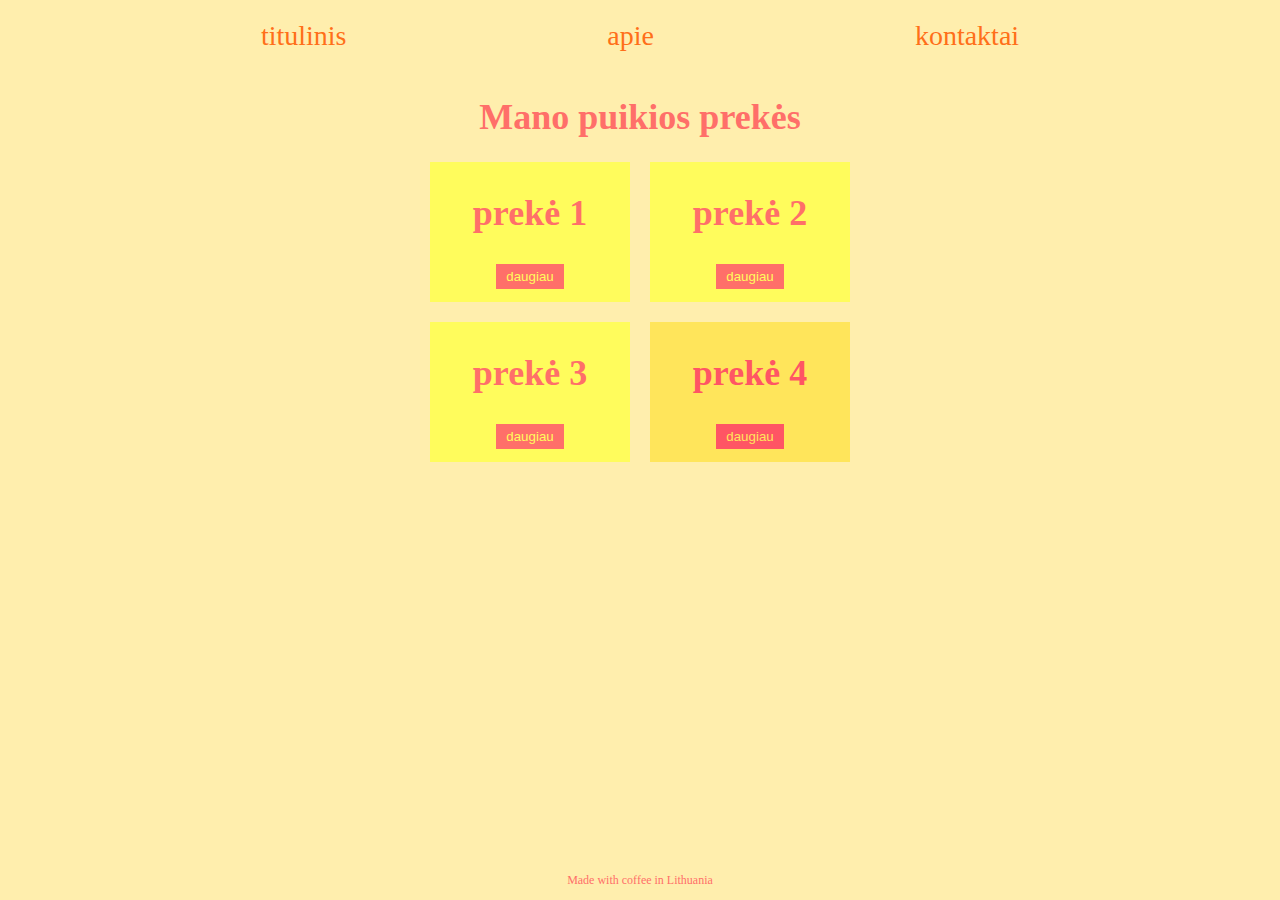
<file: d02/cssvariables/index.html>
<html>
    <head>
        <link rel="stylesheet" href="basic.css">
        <link rel="stylesheet" href="style.css">
    </head>
    <body>
        <header>
            <nav id="navbar">
                <ul>
                    <li><a href="#">titulinis</a></li>
                    <li><a href="#">apie</a></li>
                    <li><a href="#">kontaktai</a></li>
                </ul>
            </nav>
        </header>
        <main>
            <h1>Mano puikios prekės</h1>
            <div class="grid">
                <div class="item">
                    <h2>prekė 1</h2>
                    <button>daugiau</button>
                </div>
                <div class="item">
                    <h2>prekė 2</h2>
                    <button>daugiau</button>
                </div>
                <div class="item">
                    <h2>prekė 3</h2>
                    <button>daugiau</button>
                </div>
                <div class="item featured">
                    <h2>prekė 4</h2>
                    <button>daugiau</button>
                </div>
            </div>
        </main>
        <footer><p>Made with coffee in Lithuania</p></footer>
    </body>
</html>
</file>
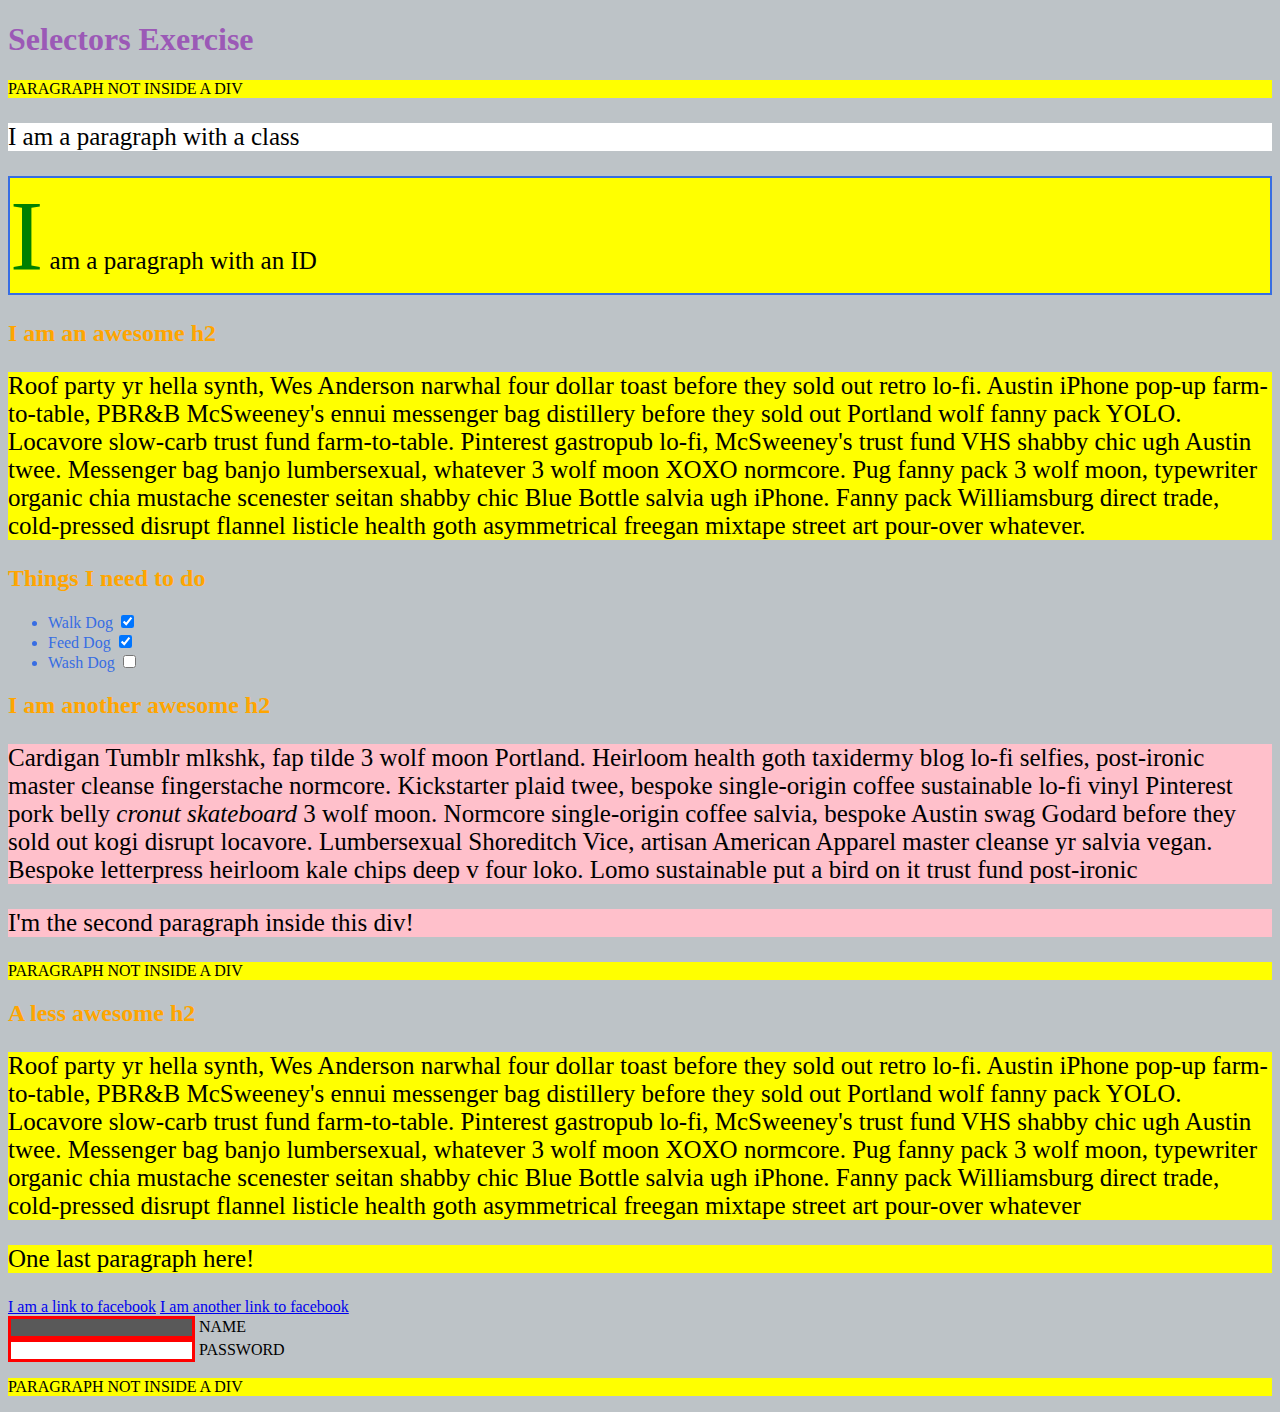
<file: d03/css-uzduotis01/index.html>
<!DOCTYPE html>

<html lang="en">
<head>
	<meta charset="utf-8">
	<meta name="viewport" content="width=device-width, initial-scale=1">
	<title>Page Title</title>
	<link rel="stylesheet" href="assets/css/style.css">
</head>

<body>
	<h1>Selectors Exercise</h1>

	<p>PARAGRAPH NOT INSIDE A DIV</p>

	<div>
		<p class="hello">I am a paragraph with a class</p>
		<p class="special">I am a paragraph with an ID</p>

		<h2>I am an awesome h2</h2>


		<p>Roof party yr hella synth, Wes Anderson narwhal four dollar toast before they sold out retro lo-fi. Austin iPhone pop-up farm-to-table, PBR&B McSweeney's ennui messenger bag distillery before they sold out Portland wolf fanny pack YOLO. Locavore slow-carb trust fund farm-to-table. Pinterest gastropub lo-fi, McSweeney's trust fund VHS shabby chic ugh Austin twee. Messenger bag banjo lumbersexual, whatever 3 wolf moon XOXO normcore. Pug fanny pack 3 wolf moon, typewriter organic chia mustache scenester seitan shabby chic Blue Bottle salvia ugh iPhone. Fanny pack Williamsburg direct trade, cold-pressed disrupt flannel listicle health goth asymmetrical freegan mixtape street art pour-over whatever.</p>

	</div>

	<div>
		<h2>Things I need to do</h2>

		<ul>
			<li>Walk Dog <input type="checkbox" checked> </li>
			<li>Feed Dog <input type="checkbox" checked> </li>
			<li>Wash Dog <input type="checkbox"></li>
		</ul>
	</div>

	<div>
		<h2>I am another awesome h2</h2>

		<p>Cardigan Tumblr mlkshk, fap tilde 3 wolf moon Portland. Heirloom health goth taxidermy blog lo-fi selfies, post-ironic master cleanse fingerstache normcore. Kickstarter plaid twee, bespoke single-origin coffee sustainable lo-fi vinyl Pinterest pork belly <em>cronut skateboard</em> 3 wolf moon. Normcore single-origin coffee salvia, bespoke Austin swag Godard before they sold out kogi disrupt locavore. Lumbersexual Shoreditch Vice, artisan American Apparel master cleanse yr salvia vegan. Bespoke letterpress heirloom kale chips deep v four loko. Lomo sustainable put a bird on it trust fund post-ironic</p>

		<p>I'm the second paragraph inside this div!</p>
	</div>

	<p>PARAGRAPH NOT INSIDE A DIV</p>


	<div>
		<h2>A less awesome h2</h2>

		<p>Roof party yr hella synth, Wes Anderson narwhal four dollar toast before they sold out retro lo-fi. Austin iPhone pop-up farm-to-table, PBR&B McSweeney's ennui messenger bag distillery before they sold out Portland wolf fanny pack YOLO. Locavore slow-carb trust fund farm-to-table. Pinterest gastropub lo-fi, McSweeney's trust fund VHS shabby chic ugh Austin twee. Messenger bag banjo lumbersexual, whatever 3 wolf moon XOXO normcore. Pug fanny pack 3 wolf moon, typewriter organic chia mustache scenester seitan shabby chic Blue Bottle salvia ugh iPhone. Fanny pack Williamsburg direct trade, cold-pressed disrupt flannel listicle health goth asymmetrical freegan mixtape street art pour-over whatever</p>

		<p>One last paragraph here!</p>

		<a href="https://www.facebook.com">I am a link to facebook</a>
		<a href="https://www.facebook.com">I am another link to facebook</a>
		<br>

		<input type="text" name="name" /><label> Name</label><br/>
		<input type="password" name="password" /><label> Password</label><br/>

	</div>

	<p>PARAGRAPH NOT INSIDE A DIV</p>

</body>
</html>
</file>
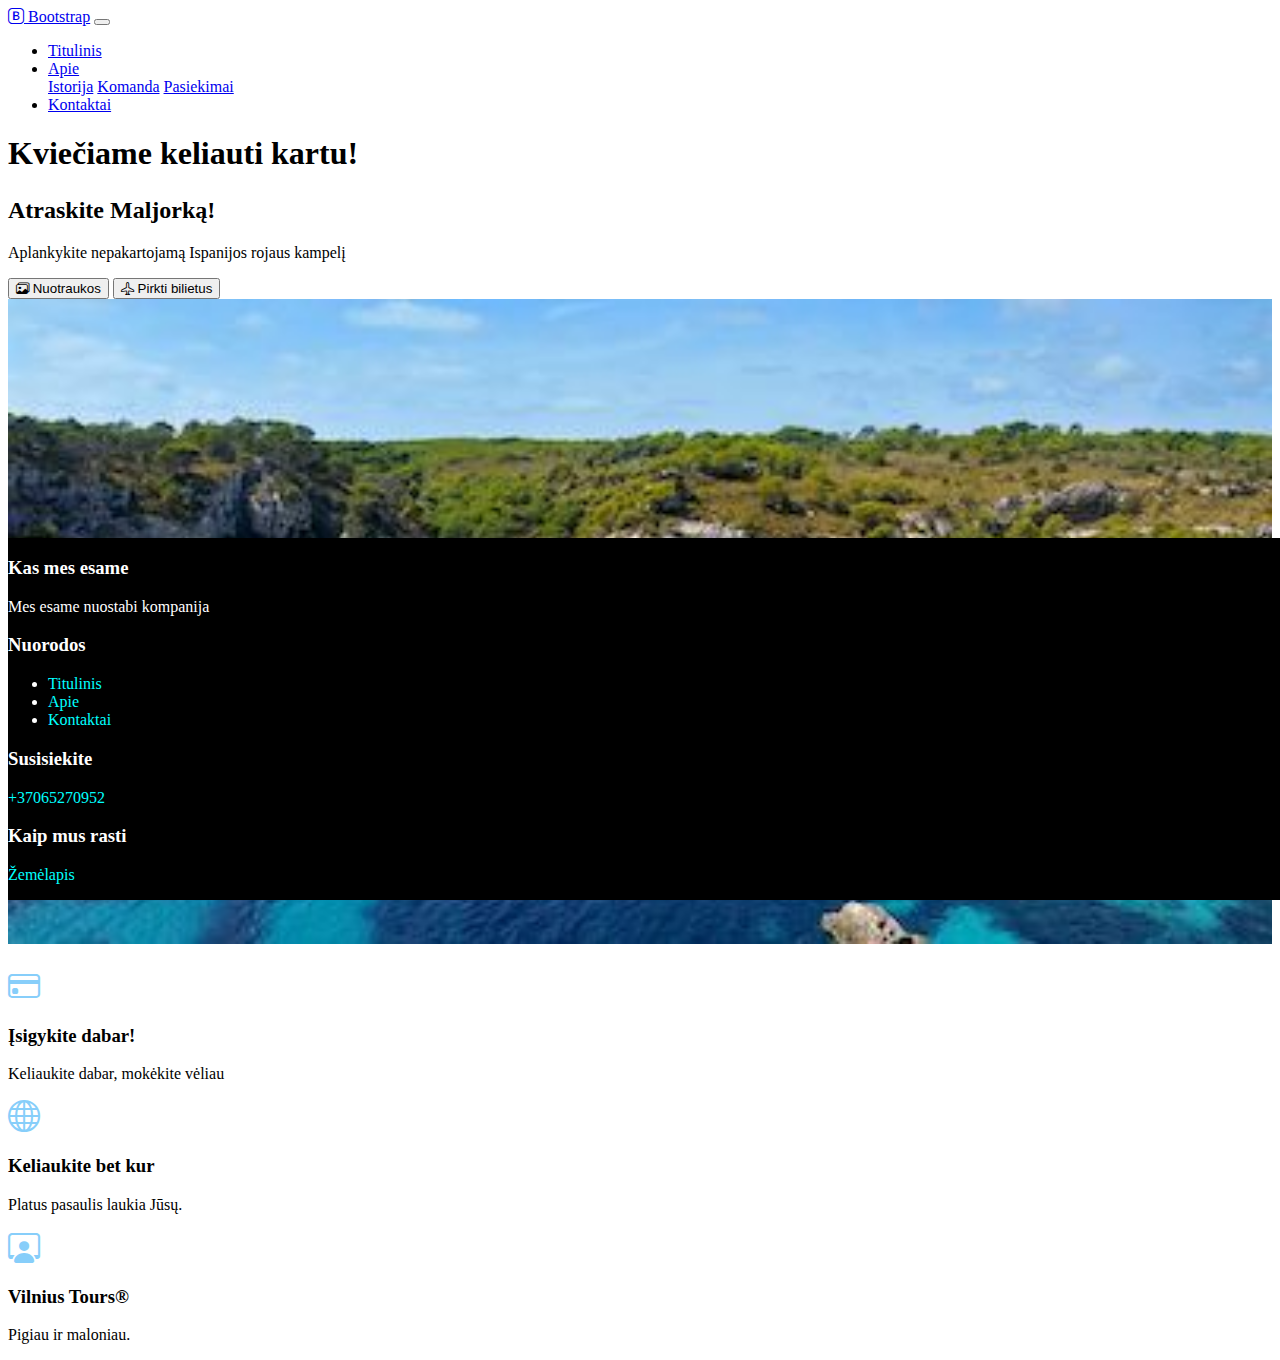
<file: d04/maljorka-galutinis/index.html>
<!DOCTYPE html>
<html lang="en">
<head>
    <meta charset="UTF-8">
    <meta http-equiv="X-UA-Compatible" content="IE=edge">
    <meta name="viewport" content="width=device-width, initial-scale=1.0">
    <link href="https://cdn.jsdelivr.net/npm/bootstrap@5.3.0-alpha1/dist/css/bootstrap.min.css" rel="stylesheet" integrity="sha384-GLhlTQ8iRABdZLl6O3oVMWSktQOp6b7In1Zl3/Jr59b6EGGoI1aFkw7cmDA6j6gD" crossorigin="anonymous">
    <link rel="stylesheet" href="https://cdn.jsdelivr.net/npm/bootstrap-icons@1.10.3/font/bootstrap-icons.css">
    <link rel="stylesheet" href="css/main.css">
    <script src="https://cdn.jsdelivr.net/npm/bootstrap@5.3.0-alpha1/dist/js/bootstrap.bundle.min.js" integrity="sha384-w76AqPfDkMBDXo30jS1Sgez6pr3x5MlQ1ZAGC+nuZB+EYdgRZgiwxhTBTkF7CXvN" crossorigin="anonymous" defer></script>
    <title>Keliaukime kartu</title>
</head>
<body>
    <nav class="navbar navbar-expand-md navbar-light bg-light">
        <div class="container">
            <a class="navbar-brand" href="/"><i class="bi bi-bootstrap"></i> Bootstrap</a>
            <button class="navbar-toggler" data-bs-toggle="collapse" data-bs-target="#navbarNavDropdown" aria-controls="navbarNavDropdown" aria-expanded="false" aria-label="Toggle navigation">
              <span class="navbar-toggler-icon"></span>
            </button>
            <div class="collapse navbar-collapse" id="navbarNavDropdown">
              <ul class="navbar-nav">
                <li class="nav-item active"><a class="nav-link" href="#">Titulinis</a></li>
                <li class="nav-item dropdown">
                  <a class="nav-link dropdown-toggle" href="#" id="navbarDropdownMenuLink" data-bs-toggle="dropdown" aria-haspopup="true" aria-expanded="false">Apie</a>
                  <div class="dropdown-menu" aria-labelledby="navbarDropdownMenuLink">
                    <a class="dropdown-item" href="#">Istorija</a>
                    <a class="dropdown-item" href="#">Komanda</a>
                    <a class="dropdown-item" href="#">Pasiekimai</a>
                  </div>
                </li>
                <li class="nav-item"><a class="nav-link" href="#">Kontaktai</a></li>
              </ul>
            </div>
        </div>
    </nav>
    <div class="container">
        <div class="row">
            <div class="col-md-12">
                <h1>Kviečiame keliauti kartu!</h1>
            </div>           
        </div>
        <div class="row card card-body bg-light">
            <div class="col-md-8">
                <h2>Atraskite Maljorką!</h2>
                <p class="lead">Aplankykite nepakartojamą Ispanijos rojaus kampelį</p>
                <button class="btn btn-lg btn-info"><i class="bi bi-images"></i> Nuotraukos</button>
                <button class="btn btn-lg btn-danger"><i class="bi bi-airplane"></i> Pirkti bilietus</button>
            </div>
            <div class="col-md-4 d-none d-md-block">
                <img src="images/mallorca.jpeg" alt="Stunning Mallorca">
            </div>
        </div>
        <div class="row features">
            <div class="col-sm-4 col-12 text-center">
                <i class="bi bi-credit-card"></i> 
                <h3>Įsigykite dabar!</h3>
                <p>Keliaukite dabar, mokėkite vėliau</p>
            </div>
            <div class="col-sm-4 col-6 text-center">
                <i class="bi bi-globe"></i> 
                <h3>Keliaukite bet kur</h3>
                <p>Platus pasaulis laukia Jūsų.</p>                
            </div>
            <div class="col-sm-4 col-6 text-center">
                <i class="bi bi-person-workspace"></i> 
                <h3>Vilnius Tours&reg;</h3>
                <p>Pigiau ir maloniau.</p>                
            </div>
        </div>
    </div>
    <div class="container-fluid footer">
        <div class="container">
            <div class="row">
                <div class="col">
                    <h3>Kas mes esame</h3>
                    <p>Mes esame nuostabi kompanija</p>
                </div>
                <div class="col">
                    <h3>Nuorodos</h3>
                    <ul class="list-unstyled">
                        <li><a href="index.html">Titulinis</a></li>
                        <li><a href="apie.html">Apie</a></li>
                        <li><a href="kontaktai.html">Kontaktai</a></li>
                    </ul>
                </div>
                <div class="col">
                    <h3>Susisiekite</h3>
                    <p><a href="tel:0037065270952">+37065270952</a></p>
                </div>
                <div class="col">
                    <h3>Kaip mus rasti</h3>
                    <p><a href="https://maps.google.com" target="_blank">Žemėlapis</a></p>
                </div>
            </div>
        </div>
    </div>
</body>
</html>
</file>
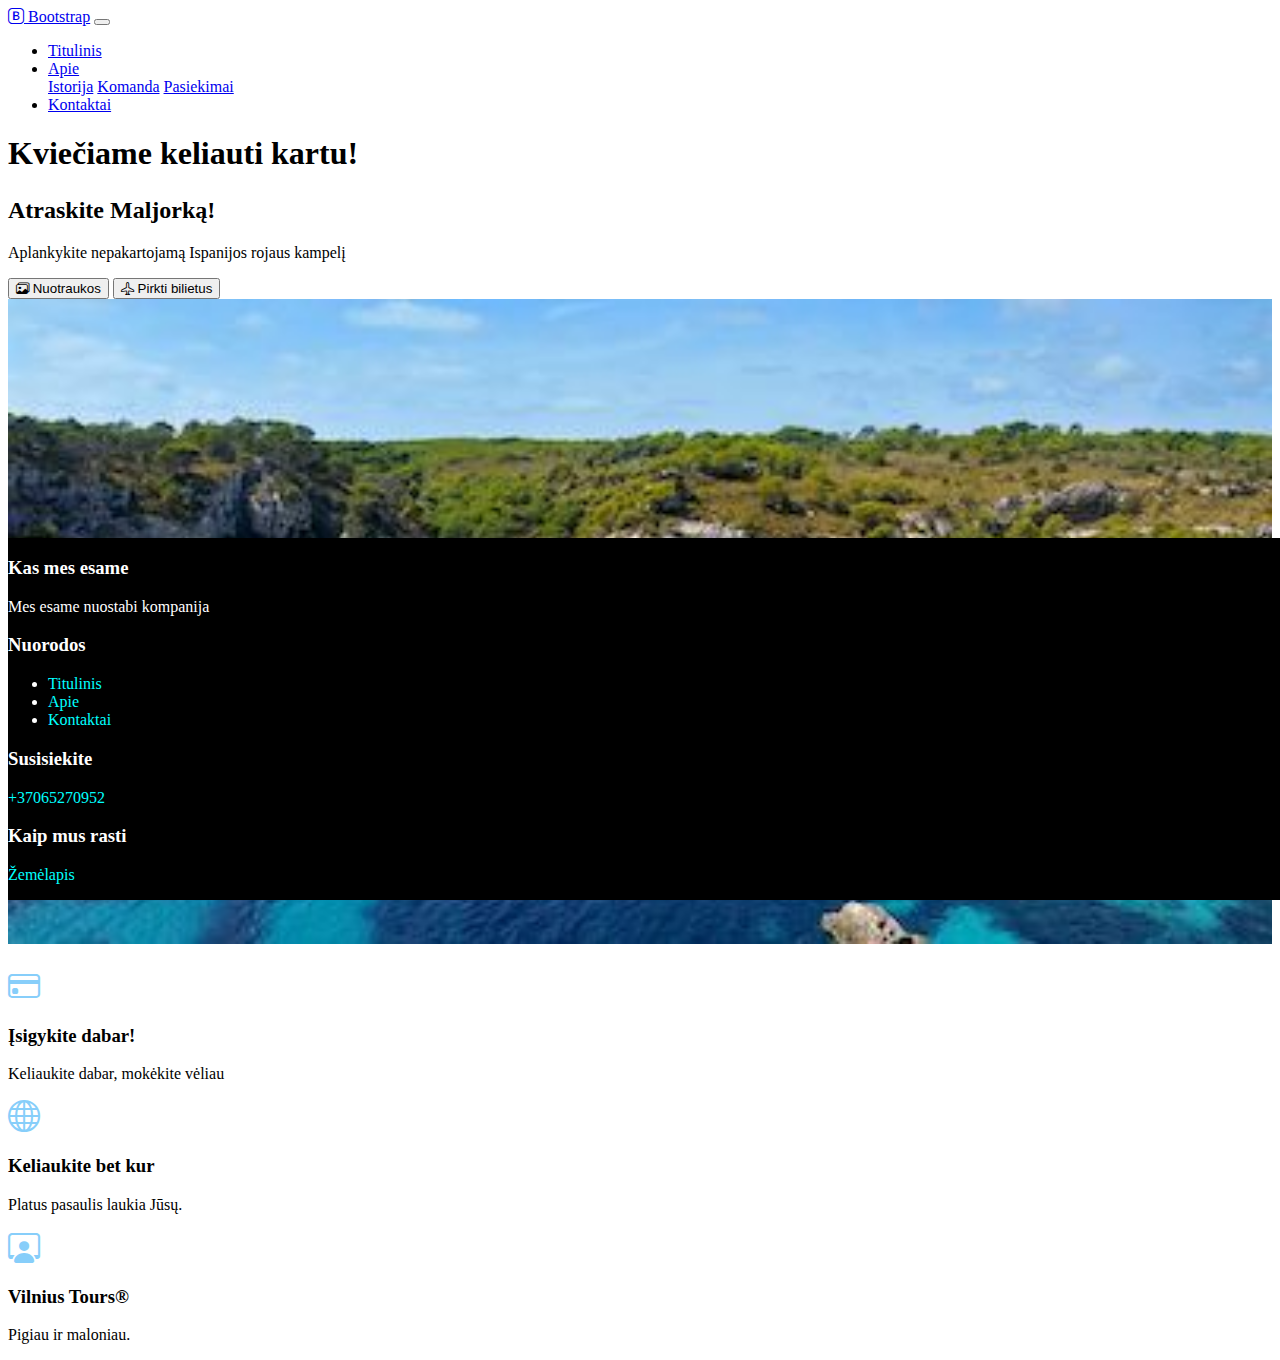
<file: d04/maljorka-pradinis/index.html>
<!DOCTYPE html>
<html lang="en">

<head>
    <meta charset="UTF-8">
    <meta http-equiv="X-UA-Compatible" content="IE=edge">
    <meta name="viewport" content="width=device-width, initial-scale=1.0">
    <link href="https://cdn.jsdelivr.net/npm/bootstrap@5.3.0-alpha1/dist/css/bootstrap.min.css" rel="stylesheet"
        integrity="sha384-GLhlTQ8iRABdZLl6O3oVMWSktQOp6b7In1Zl3/Jr59b6EGGoI1aFkw7cmDA6j6gD" crossorigin="anonymous">
    <link rel="stylesheet" href="https://cdn.jsdelivr.net/npm/bootstrap-icons@1.10.3/font/bootstrap-icons.css">
    <script src="https://cdn.jsdelivr.net/npm/bootstrap@5.3.0-alpha1/dist/js/bootstrap.bundle.min.js"
        integrity="sha384-w76AqPfDkMBDXo30jS1Sgez6pr3x5MlQ1ZAGC+nuZB+EYdgRZgiwxhTBTkF7CXvN" crossorigin="anonymous"
        defer>
    </script>
    <link rel="stylesheet" href="css/main.css">
    <title>Keliaukime kartu</title>
</head>

<body>
    <nav class="navbar navbar-expand-md navbar-light bg-light">
        <div class="container">
            <a class="navbar-brand" href="/"><i class="bi bi-bootstrap"></i> Bootstrap</a>
            <button class="navbar-toggler" data-bs-toggle="collapse" data-bs-target="#navbarNavDropdown" aria-controls="navbarNavDropdown" aria-expanded="false" aria-label="Toggle navigation">
              <span class="navbar-toggler-icon"></span>
            </button>
            <div class="collapse navbar-collapse" id="navbarNavDropdown">
              <ul class="navbar-nav">
                <li class="nav-item active"><a class="nav-link" href="#">Titulinis</a></li>
                <li class="nav-item dropdown">
                  <a class="nav-link dropdown-toggle" href="#" id="navbarDropdownMenuLink" data-bs-toggle="dropdown" aria-haspopup="true" aria-expanded="false">Apie</a>
                  <div class="dropdown-menu" aria-labelledby="navbarDropdownMenuLink">
                    <a class="dropdown-item" href="#">Istorija</a>
                    <a class="dropdown-item" href="#">Komanda</a>
                    <a class="dropdown-item" href="#">Pasiekimai</a>
                  </div>
                </li>
                <li class="nav-item"><a class="nav-link" href="#">Kontaktai</a></li>
              </ul>
            </div>
        </div>
    </nav>
    <div class="container">
        <div class="row">
            <div class="col-md-12">
                <h1>Kviečiame keliauti kartu!</h1>
            </div>
        </div>

        <div class="row card card-body bg-light">
            <div class="col-md-8">
                <h2>Atraskite Maljorką!</h2>
                <p class="lead">Aplankykite nepakartojamą Ispanijos rojaus kampelį</p>
                <button class="btn btn-lg btn-info"><i class="bi bi-images"></i> Nuotraukos</button>
                <button class="btn btn-lg btn-danger"><i class="bi bi-airplane"></i> Pirkti bilietus</button>
            </div>
            <div class="col-md-4 d-none d-md-block">
                <img src="images/mallorca.jpeg" alt="Stunning Mallorca">
            </div>

        </div>

        <div class="row features">
            <div class="col-sm-4 col-12 text-center">
                <i class="bi bi-credit-card"></i>
                <h3> Įsigykite dabar!</h3>
                <p>Keliaukite dabar, mokėkite vėliau</p>
            </div>
            <div class="col-sm-4 col-6 text-center">
                <i class="bi bi-globe"></i>
                <h3>Keliaukite bet kur</h3>
                <p>Platus pasaulis laukia Jūsų.</p>
            </div>
            <div class="col-sm-4 col-6 text-center">
                <i class="bi bi-person-workspace"></i>
                <h3>Vilnius Tours&reg;</h3>
                <p>Pigiau ir maloniau.</p>
            </div>
        </div>
    </div>
    <div class="container-fluid footer">
        <div class="container">
            <div class="row">
                <div class="col">
                    <h3>Kas mes esame</h3>
                    <p>Mes esame nuostabi kompanija</p>
                </div>
                <div class="col">
                    <h3>Nuorodos</h3>
                    <ul class="list-unstyled">
                        <li><a href="index.html">Titulinis</a></li>
                        <li><a href="apie.html">Apie</a></li>
                        <li><a href="kontaktai.html">Kontaktai</a></li>
                    </ul>
                </div>
                <div class="col">
                    <h3>Susisiekite</h3>
                    <p><a href="tel:0037065270952">+37065270952</a></p>
                </div>
                <div class="col">
                    <h3>Kaip mus rasti</h3>
                    <p><a href="https://maps.google.com">Žemėlapis</a></p>
                </div>
            </div>
        </div>
    </div>

</body>

</html>
</file>
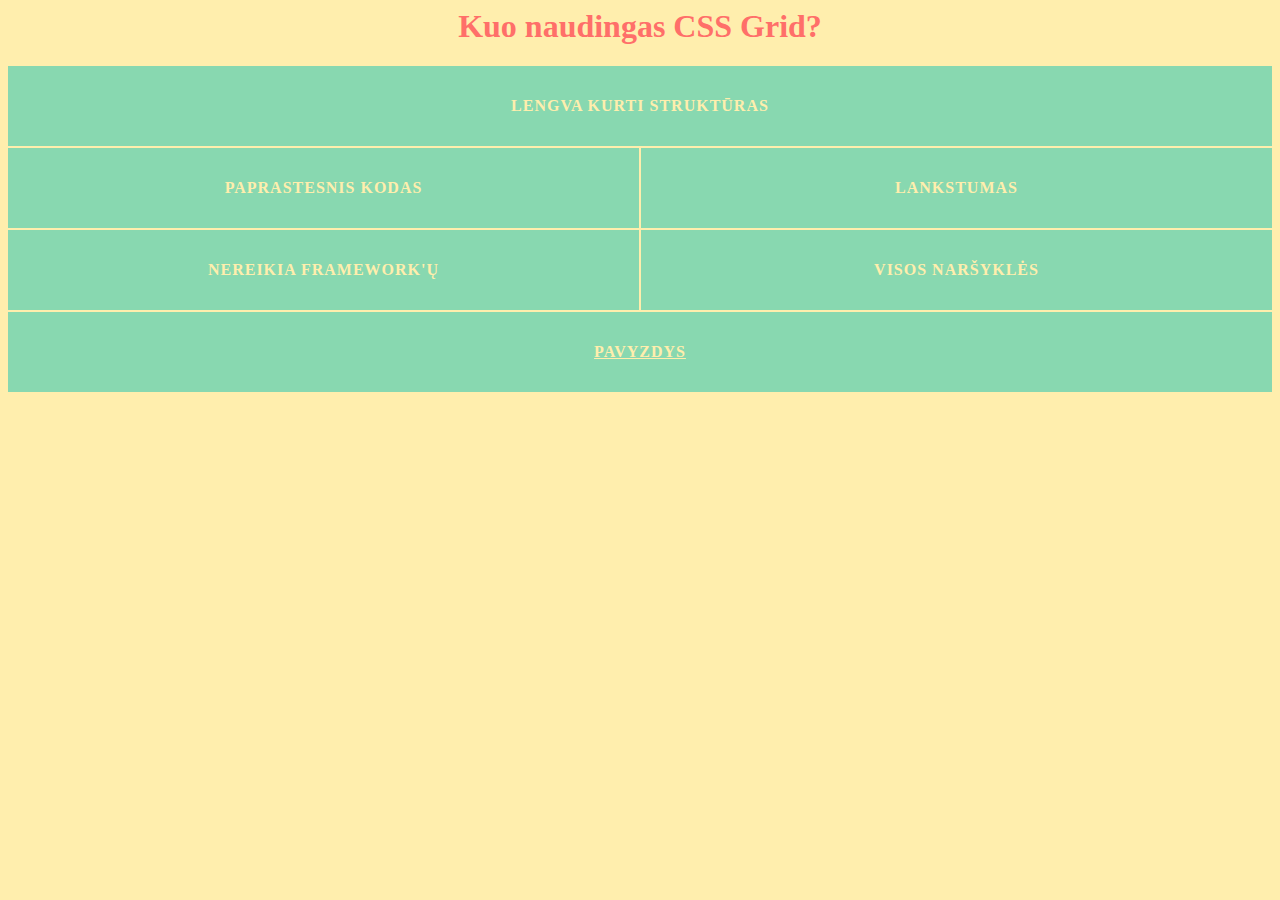
<file: d04/css-grid/01intro/index.html>
<html>
    <head>
        <link rel="stylesheet" href="style.css">
    </head>
    <body>
        <h1>Kuo naudingas CSS Grid?</h1>
        <ul class="list">
            <li>Lengva kurti struktūras</li>
            <li>Paprastesnis kodas</li>
            <li>Lankstumas</li>
            <li>Nereikia framework'ų</li>
            <li>Visos naršyklės</li>
            <li><a href="pvz.html">Pavyzdys</a></li>
        </ul>
    </body>
</html>
</file>
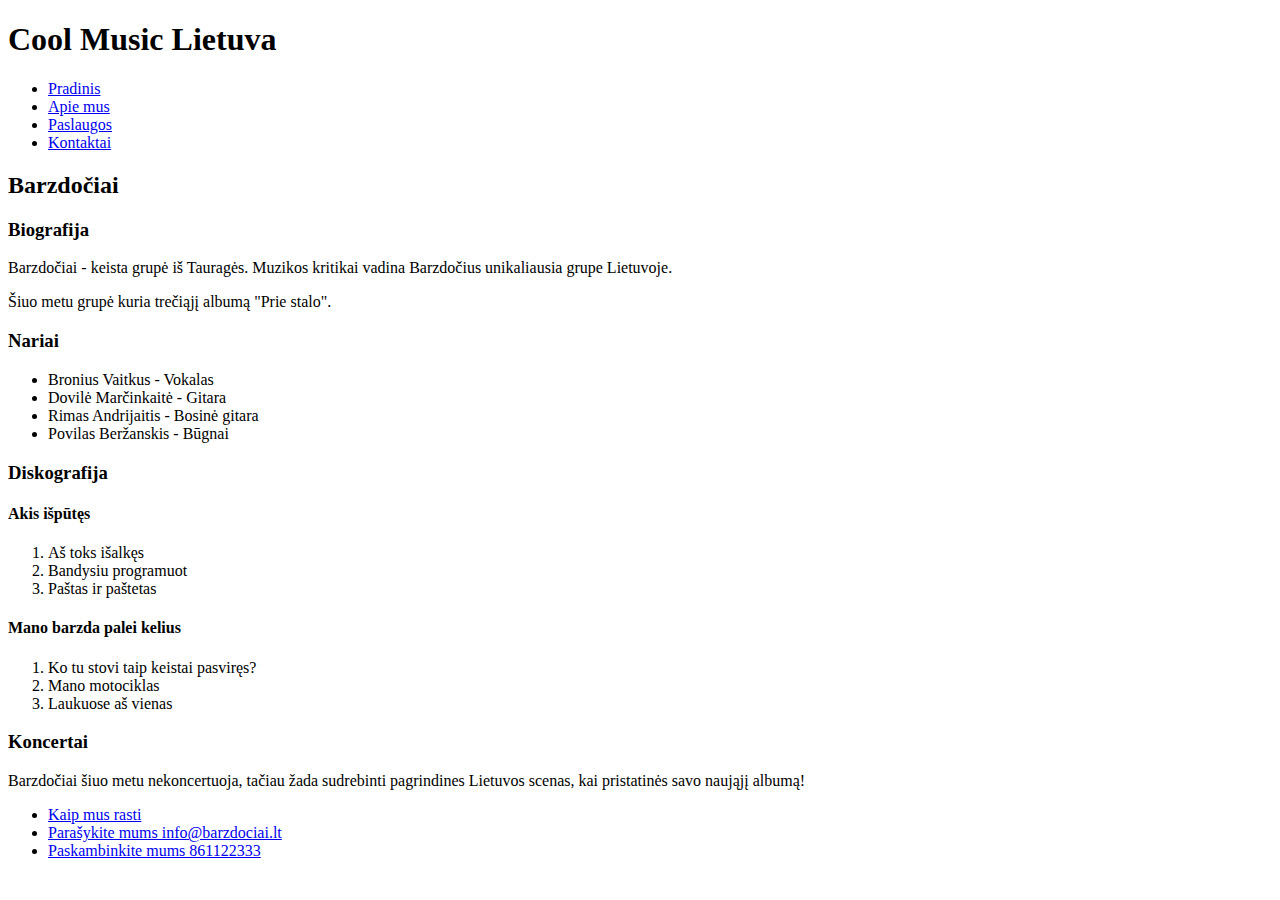
<file: d02/uzduotys/uzduotis01.html>
<!--Užduotis 1: Jus įdarbino muzikos įrašų agentūra Cool Music Lietuva. Kol kas jie turi tik 2 grupes, tačiau jie auga, tad pradėkim. 

1. Teisingai užrašyk doctype, head ir body dalis - įsitikink, kad jų atidarymas ir uždarymas yra teisingose vietose.

2. head dalyje užrašyk charset, viewport, title, description žymes. 

3. Cool Music Lietuva - įmonės pavadinimas yra svarbiausias tekstas šiam puslapiui. Panaudok atitinkamą žymę šiam pavadinimui. Grupės Barzdočiai pavadinimas yra antras pagal svarbą tekstas. Panaudok atitinkamą žymę šiam pavadinimui.

4. Dalys Biografija, Nariai, Diskografija ir Koncertai yra trečios pagal svarbą. Panaudok atitinkamą žymę šiems pavadinimams. Grupė išleido du albumus: Akis išpūtęs ir Mano barzda palei kelius. Pažymėk jų pavadinimus h4 žyme.

5. Panaudok teisingą žymę dviem biografijos paragrafams bei paragrafui apie koncertus. 

6. Panaudok teisingas žymes grupės narių sąrašui ir dainų sąrašams abiejuose albumuose.

Užduotis 2: įsivaizduok, kad mūsų root kataloge yra keturi failai: index.html, apie.html, paslaugos.html ir kontaktai.html 

7. Tarp įmonės ir grupės pavadinimų sukurk nuorodas kiekvienam iš šių puslapių, kad jie atsidarytų tam pačiam lange. Šias nuorodas įtrauk į ul sąrašą.

8. Puslapio apačioje sukurk nuorodą į maps.google.com, kuri atsidarytų naujam lange. Nuorodos tekstas turėtų būti: Kaip mus rasti

9. Užrašyk nuorodą į el. paštą info@barzdociai.lt

10. Užrašyk telefono numerį 861122333 taip, kad paspaudus šią nuorodą telefone būtų galima paskambinti. -->
<!DOCTYPE html>
<html lang="">

<head>
    <meta charset="utf-8">
    <meta name="viewport" content="width=device-width, initial-scale=1.0">
    <title></title>
    <link rel="stylesheet" href="">
</head>

<body>
    <h1>Cool Music Lietuva</h1>
    <ul>
        <li><a href="index.html">Pradinis</a></li>
        <li><a href="apie.html">Apie mus</a></li>
        <li><a href="paslaugos.html">Paslaugos</a></li>
        <li><a href="kontaktai.html">Kontaktai</a></li>
    </ul>

    <h2>Barzdočiai</h2>

    <h3>Biografija</h3>

    <p>Barzdočiai - keista grupė iš Tauragės. Muzikos kritikai vadina Barzdočius unikaliausia grupe Lietuvoje.</p>

    <p>Šiuo metu grupė kuria trečiąjį albumą "Prie stalo".</p>

    <h3>Nariai</h3>
    <ul>

        <li>Bronius Vaitkus - Vokalas</li>
        <li>Dovilė Marčinkaitė - Gitara</li>
        <li>Rimas Andrijaitis - Bosinė gitara</li>
        <li>Povilas Beržanskis - Būgnai</li>

    </ul>

    <h3>Diskografija</h3>

    <h4>Akis išpūtęs</h4>

    <ol>
        <li>Aš toks išalkęs</li>
        <li>Bandysiu programuot</li>
        <li>Paštas ir paštetas</li>
    </ol>

    <h4>Mano barzda palei kelius</h4>

    <ol>
        <li>Ko tu stovi taip keistai pasviręs?</li>
        <li>Mano motociklas</li>
        <li>Laukuose aš vienas</li>
    </ol>

    <h3>Koncertai</h3>

    <p>Barzdočiai šiuo metu nekoncertuoja, tačiau žada sudrebinti pagrindines Lietuvos scenas, kai pristatinės savo
        naująjį albumą!</p>

    <ul>
        <li><a href="https://goo.gl/maps/1coccSetMJnoW8vx9">Kaip mus rasti</a></li>
        <li><a href="mailto:info@barzdociai.lt">Parašykite mums info@barzdociai.lt</a></li>
        <li><a href="tel:861122333">Paskambinkite mums 861122333</a></li>
    </ul>
</body>

</html>
</file>
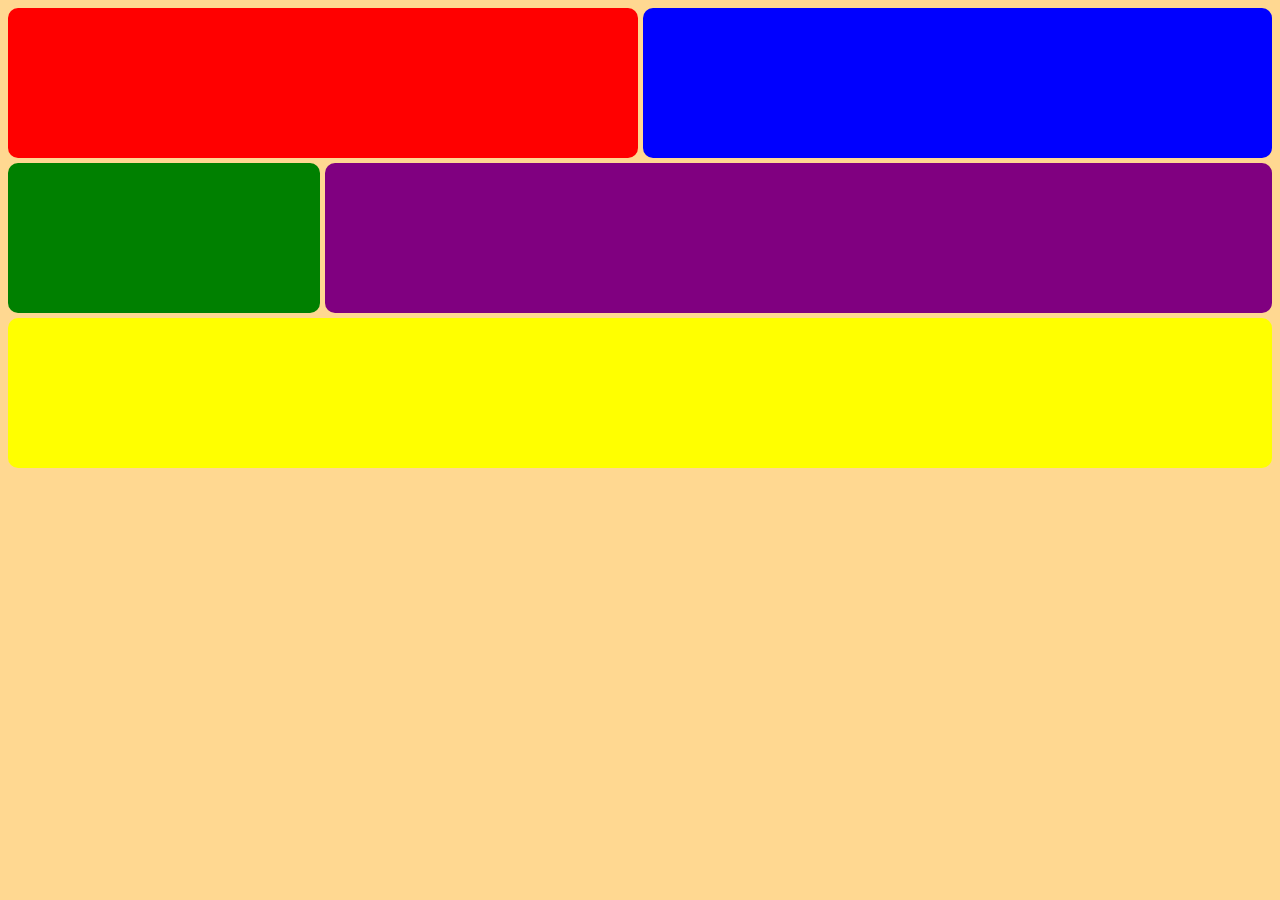
<file: d04/uzduotys-css-grid/uzduotis1.html>
<!DOCTYPE html>
<html lang="en">

<head>
    <meta charset="UTF-8">
    <meta http-equiv="X-UA-Compatible" content="IE=edge">
    <meta name="viewport" content="width=device-width, initial-scale=1.0">
    <link rel="stylesheet" href="css/uzduotis1.css">
    <title>Uzduotis 1</title>
</head>

<body>
    <div class="container">
        <div class="box1">
            <p></p>
        </div>
        <div class="box2">
            <p></p>
        </div>
        <div class="box3">
            <p></p>
        </div>
        <div class="box4">
            <p></p>
        </div>
        <div class="box5">
            <p></p>
        </div>
    </div>
</body>

</html>
</file>
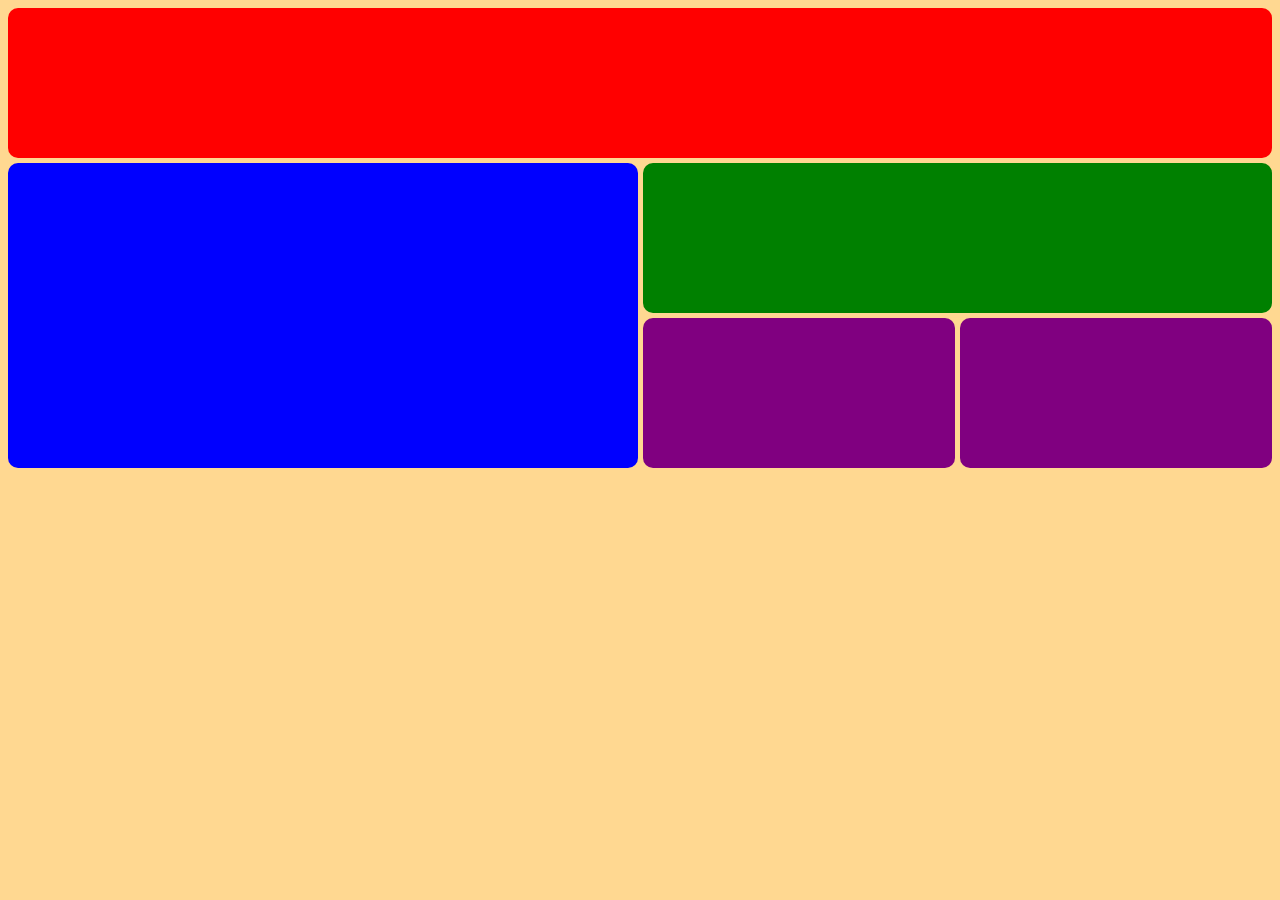
<file: d04/uzduotys-css-grid/uzduotis2.html>
<!DOCTYPE html>
<html lang="en">

<head>
    <meta charset="UTF-8">
    <meta http-equiv="X-UA-Compatible" content="IE=edge">
    <meta name="viewport" content="width=device-width, initial-scale=1.0">
    <link rel="stylesheet" href="css/uzduotis2.css">
    <title>Uzduotis 2</title>
</head>

<body>
    <div class="container">
        <div class="boxred">
            <p></p>
        </div>
        <div class="boxblue">
            <p></p>
        </div>
        <div class="boxgreen">
            <p></p>
        </div>
        <div class="boxpurple1">
            <p></p>
        </div>
        <div class="boxpurple2">
            <p></p>
        </div>
    </div>
</body>

</html>
</file>
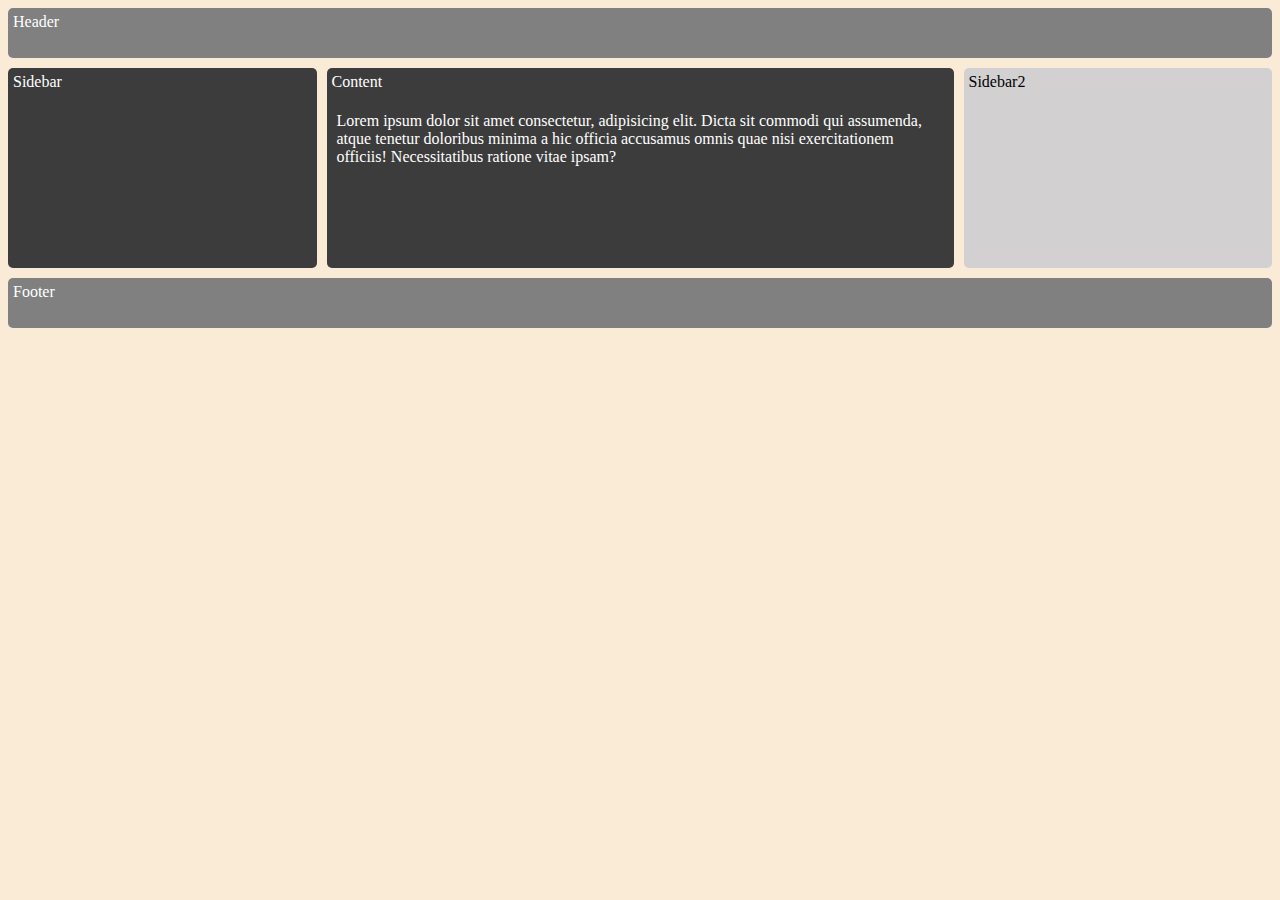
<file: d04/uzduotys-css-grid/uzduotis3.html>
<!DOCTYPE html>
<html lang="en">
<head>
    <meta charset="UTF-8">
    <meta http-equiv="X-UA-Compatible" content="IE=edge">
    <meta name="viewport" content="width=device-width, initial-scale=1.0">
    <link rel="stylesheet" href="css/uzduotis3.css">
    <title>Uzduotis 3</title>
</head>
<body>
    <div class="container">
        <div class="header">Header</div>
        <div class="sidebar">Sidebar</div>
        <div class="content">Content <p>Lorem ipsum dolor sit amet consectetur, adipisicing elit. Dicta sit commodi qui assumenda, atque tenetur doloribus minima a hic officia accusamus omnis quae nisi exercitationem officiis! Necessitatibus ratione vitae ipsam?</p></div>
        <div class="sidebar2">Sidebar2</div>
        <div class="footer">Footer</div>
    </div>
</body>
</html>
</file>
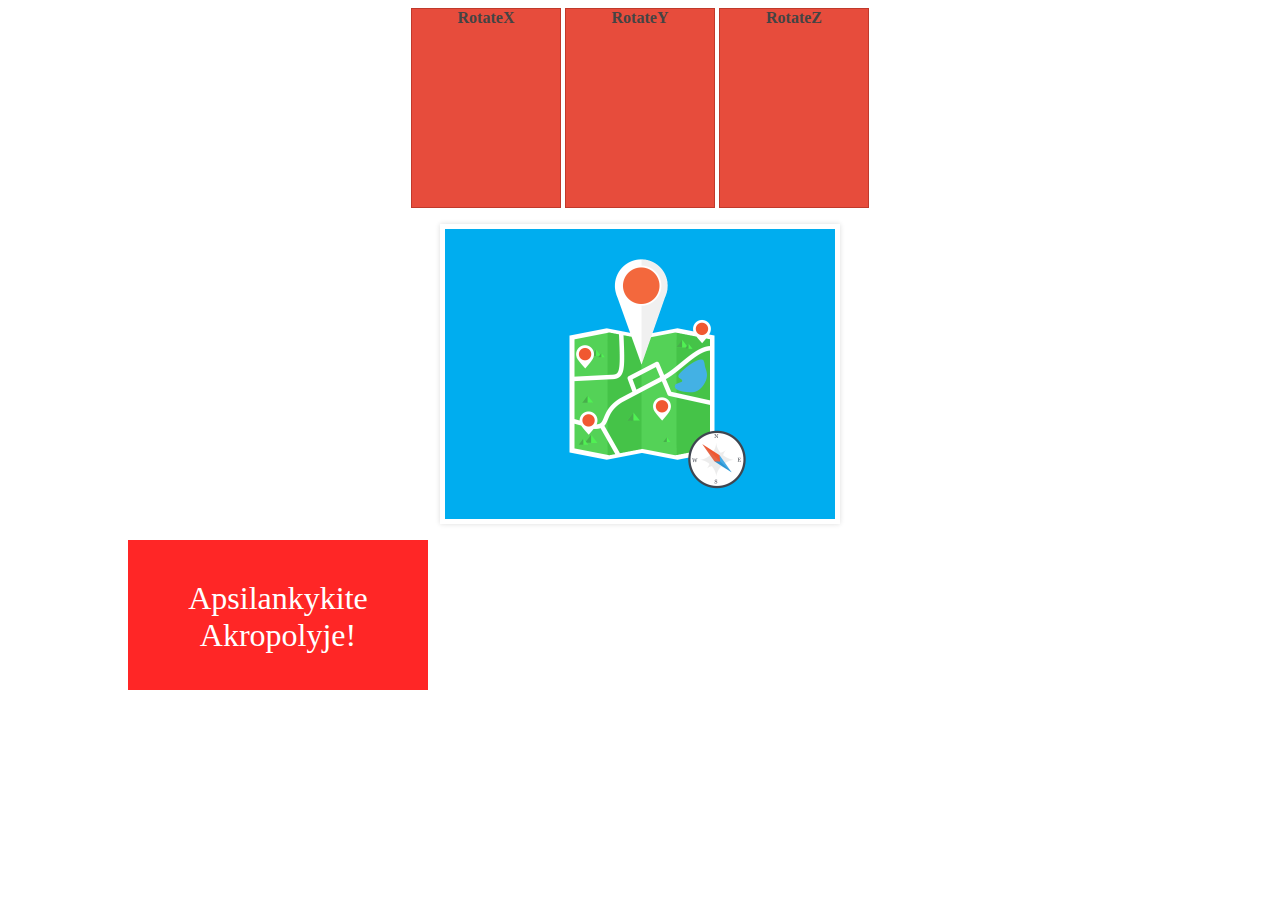
<file: d03/CSS Animacija/Transform/transform.html>
<!DOCTYPE html>
<html>
    <head>
        <meta charset="utf-8">
        <meta name="viewport" content="width=device-width,initial-scale=1">
        <title>CSS Transform</title>
        <meta name="description" content="Mokomės CSS Animacijos.">
        <link rel="stylesheet" href="transform.css">
    </head>
    <body>
        <div class="box box--rotateX">RotateX</div>
        <div class="box box--rotateY">RotateY</div>
        <div class="box box--rotateZ">RotateZ</div> 
        
        <div class="container">
            <figure>
                <img src="map.jpg" alt="Map image" width="400" height="300" />
                <figcaption><div>Kaip mus rasti?</div></figcaption>
            </figure>
        </div>
        
        <div class="deze">
            <div class="square">Apsilankykite Akropolyje!</div>
        </div>
    </body>
</html>
</file>
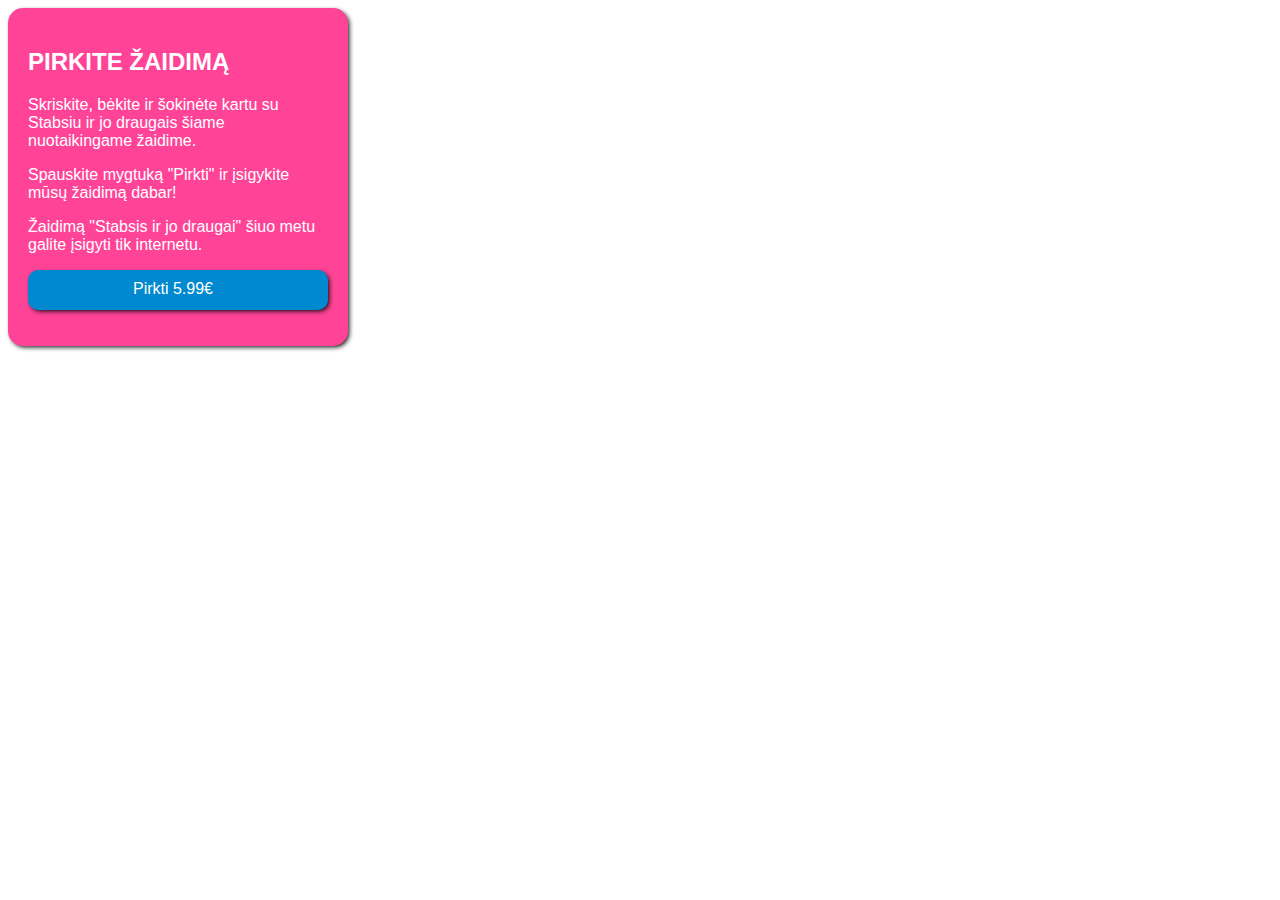
<file: d03/CSS Animacija/Transition/transition.html>
<!DOCTYPE html>
<html>
    <head>
        <meta charset="utf-8">
        <meta name="viewport" content="width=device-width,initial-scale=1">
        <title>CSS Transitions</title>
        <meta name="description" content="Mokomės CSS Animacijos.">
        <link rel="stylesheet" href="style.css">
    </head>
    <body>
        <section>
            <h2>Pirkite žaidimą</h2>
            <p>Skriskite, bėkite ir šokinėte kartu su Stabsiu ir jo draugais šiame nuotaikingame žaidime.</p>
            <p>Spauskite mygtuką "Pirkti" ir įsigykite mūsų žaidimą dabar!</p>
            <p>Žaidimą "Stabsis ir jo draugai" šiuo metu galite įsigyti tik internetu.</p>
            <p>
                <span href="#" id="myBtn" class="btn btn-pirkti">
                    <span class="top content">Pirkti 5.99€</span>
                    <span class="bottom content">Nedelsk!</span>
                </span>
            </p>
        </section>  
    </body>
</html>
</file>
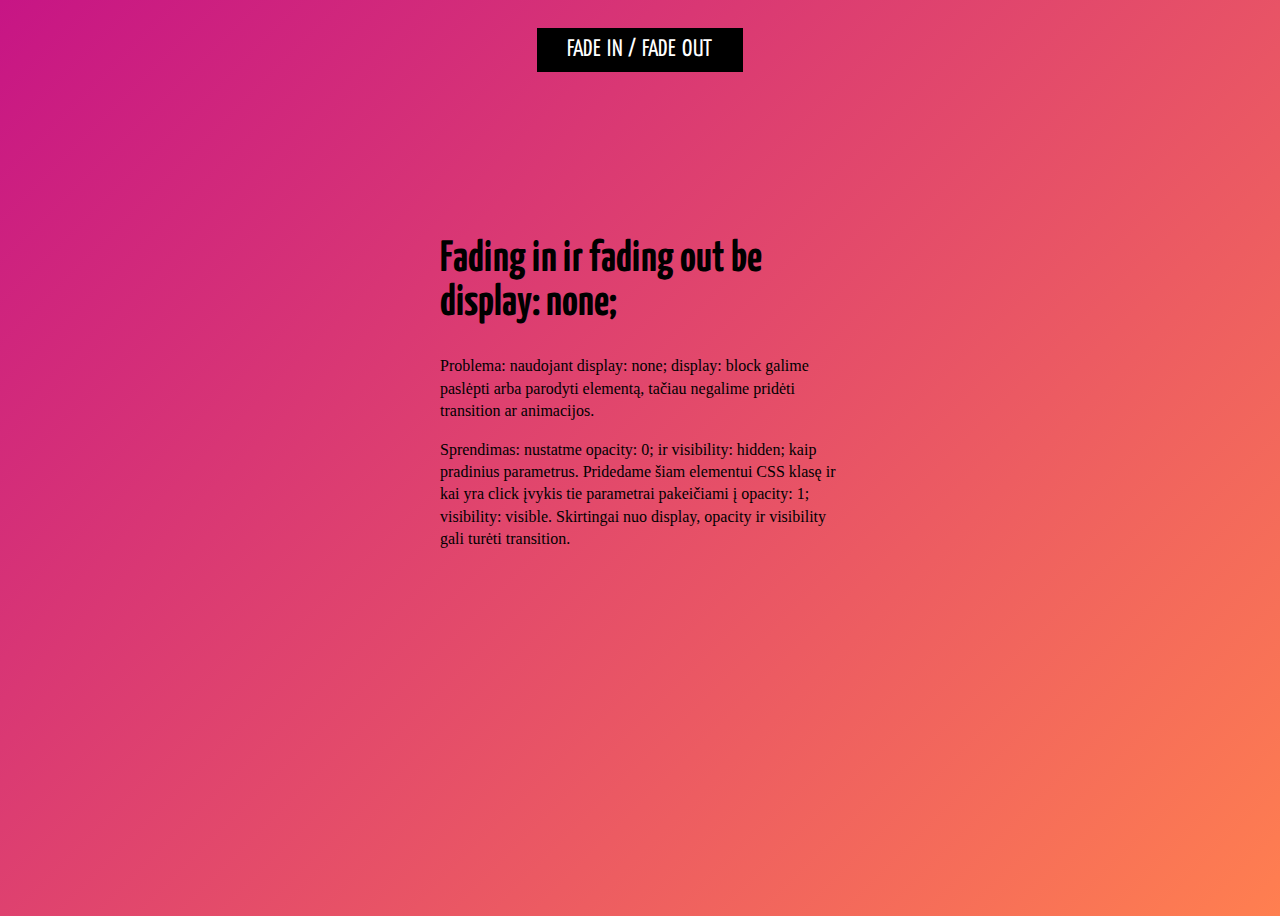
<file: d03/CSS Animacija/Transition/visibility.html>
<!DOCTYPE html>
<html>
    <head>
        <meta charset="utf-8">
        <meta name="viewport" content="width=device-width,initial-scale=1">
        <title>CSS Transitions - Visibility</title>
        <meta name="description" content="Transition Visibility">
        <link rel="stylesheet" href="visibility.css">
    </head>
    <body>
        <button id="toggle" class="btn">Fade In / Fade Out</button>
        <div id="content" class="content">Rodome ir slepiame šį turinį su CSS klase ir šiek tiek Javascript.</div>

        <div class="description">
          <h1>Fading in ir fading out be display: none;</h1>
          <p><b>Problema:</b> naudojant display: none; display: block galime paslėpti arba parodyti elementą, tačiau negalime pridėti transition ar animacijos.</p>
          <p><b>Sprendimas:</b> nustatme opacity: 0; ir visibility: hidden; kaip pradinius parametrus. Pridedame šiam elementui CSS klasę ir kai yra click įvykis tie parametrai pakeičiami į opacity: 1; visibility: visible. Skirtingai nuo display, opacity ir visibility gali turėti transition.</p>
        </div> 
        <script>
            var toggle = document.getElementById('toggle');
            var content = document.getElementById('content');

            toggle.addEventListener('click', function(){
              content.classList.toggle('open');
              console.log('mygtukas paspaustas');
            });
        </script>
    </body>
</html>
</file>
<file: d02/cssvariables/basic.css>
html, body {
    margin: 0;
    padding: 0;
}

a {
    text-decoration: none;
}

h1, h2 {
    text-align: center;
    font-size: 36px;
}

#navbar {
    padding: 20px 0;
    font-size: 24px;
}

.grid {
    display: grid;
    grid-template-columns: 200px 200px;
    grid-auto-rows: 140px;
    grid-gap: 20px;
    justify-content: center;
}

a {
    font-size: 28px;
}

#navbar > ul {
    display: flex;
    justify-content: space-evenly;
    margin: 0 auto;
    padding: 0;
    list-style-type: none;
}

p {
    text-align: center;
}

p {
    font-size: 18px;
}

footer {
    position: absolute;
    bottom: 0;
    width: 100%;
}

footer > p {
    font-size: 12px;
}

button {
    margin: 0px auto;
    display: block;
    padding: 5px 10px;
    border: none;
}
</file>
<file: d02/cssvariables/style.css>
:root {
    --red:#ff6f69;
    --yellow:#ffeead;
    --orange:#ffcc5c;

}

.grid {
    --columns: 200px 200px;
}

html, body {
    background: var(--yellow);
    color: var(--red);
}

h2, p {
    color: var(--red);
}

#navbar {
    --nav-red:#ff6f19;
}

#navbar a {
    color: var(--nav-red);
}

.item {
    --item-yellow:#fffc5c;
    background: var(--item-yellow);
}

button {
    background: var(--red);
    color: var(--item-yellow);
}

.featured {
    --item-yellow:#ffe55b;
    --red:#ff5564;
}

.grid {
    display: grid;
    grid-template-columns: var(--columns);
    grid-auto-rows: 140px;
    grid-gap: 20px;
    justify-content: center;
}

@media all and (max-width:650px) {
    .grid {
        --columns: 300px;

    }
    :root {
        --yellow:#fffead;
        
    }
}
</file>
<file: d03/css-uzduotis01/assets/css/style.css>
/* Pritaikyk CSS stiliu siems HTML elementams. 
KEISTI HTML NEGALIMA. RASOME TIK CSS! 

/* Pakeisti <body> elemento fonine spalva i #bdc3c7*/

body {
    background-color: #bdc3c7;
}


/* Pakeisti <h1> elemento spalva i #9b59b6*/

h1 {
    color: #9b59b6;
}


/* Pakeisti visu <h2> elementu spalva i orange */

h2 {
    color: orange;
}


/* Pakeisti visu <li> elementu spalva i melyna, HEX koda pasirinkite savo (Google colorpicker)*/ 

li {
    color: #376DE3;
}


/* Pakeisti kiekvieno paragrafo fona i geltona*/

p {
    background-color: yellow;
}


/*Visi input turi buti su remeliu (border: 3px solid red;)*/

input {
    border: 3px solid red;
}


/* Visi elementai su klase 'hello', turi balta fona*/

.hello {
    background-color: #fff;
}


/* Elementas su klase 'special' yra su 2px melynu remeliu, spalvos koda pasirinkite savo (border: 3px solid #XXXXXX;)*/

.special {
    border: 2px solid #376DE3;
}


/*Visu <p> kurie yra <div> viduje, srifto dydis yra 25px (font-size: 25px)*/

div p {
    font-size: 25px;
}


/*BONUS UZDUOTYS*/
/* gali reiketi google pagalbos*/

/*<input> elementai su type="text" atributu turi pilka fona*/

input[type="text"] {
    background-color: #595959;    
}


/* Abu <p> kurie yra trecio <div> viduje, turi ruzava fona*/

div:nth-of-type(3) p {
    background-color: pink;
    
}

/* Label elementu tekstas yra rasomas didziosiomis raidemis*/

label {
    text-transform: uppercase;
}


/* Pirmoji raide elementuose su klase "special" yra zalios spalvos ir 100px dydzio*/

.special::first-letter {
    font-size: 100px;
    color: green;
    
}


/* h1 elementu spalva pasikecia i melyna, kai ant ju uzvedama pele */

h1:hover {
    color: #376DE3;
}


/* Aplankytos nuorodos <a> yra pilkos spalvos */

a:visited {
    color: gray;
}
</file>
<file: d04/maljorka-galutinis/css/main.css>
.features .bi {
    font-size:32px;
    color:lightskyblue;
}

.footer {
    background-color:#000;
    color:#fff;
    position:fixed;
    bottom:0;
    width:100%;
}

.footer a {
    color: aqua;
    text-decoration:none;
}

.footer a:hover {
    color:#fff;
}

.card {
    flex-direction:row;
    margin:25px 0;
}

img {
    display:block;
    width:100%;
}

#navbarNavDropdown {
    justify-content: flex-end;
}
</file>
<file: d04/maljorka-pradinis/css/main.css>
.features .bi {
    font-size: 32px;
    color: lightskyblue;
}

.footer {
    background-color: black;
    color: #fff;
    position:fixed;
    bottom: 0;
    width: 100%;

}

.footer a {
    color: aqua;
    text-decoration: none;

}

.footer a:hover {
    color: #fff;

}

.card {
    flex-direction:row;
    margin:25px 0;
}

img {
    display:block;
    width:100%;
}

#navbarNavDropdown {
    justify-content: flex-end;
}
</file>
<file: d04/css-grid/01intro/style.css>
h1 {
    color: #ff6f69;
    text-align: center; 
}

ul {
    list-style-type: none;
    padding-left: 0;
}

.list {
    padding-left: 0;
    display: grid;
    grid-gap: 2px;
    grid-template-columns: 1fr 1fr;
    grid-auto-rows: 80px;
}

.list :nth-child(1) {
    grid-column: 1/ span 2;
}

.list :nth-child(6) {
    grid-column: 1/ span 2;
}

li:hover {
    background-color: #ff6f69;	
}

a {
    color: #ffeead;
}

li {
    background-color: #88d8b0;
    display: flex;
    align-items: center;
    justify-content: center;
    color: 	#ffeead;
    font-weight: 800;
    letter-spacing: 1px;
    text-transform: uppercase;
}

html, body {
    background: #ffeead;
}
</file>
<file: d04/uzduotys-css-grid/css/uzduotis1.css>
body, html {
    background-color: rgb(255, 216, 145);
}

.container * {
    border-radius: 10px;
}

.box1 {
    background-color: red;
}
.box2 {
    background-color: blue;
}
.box3 {
    background-color: green;
}
.box4 {
    background-color: purple;}
.box5 {
    background-color: yellow;
}


/*

.container {
    display: grid;
    grid-gap: 5px;
    grid-template-columns: repeat(4, 1fr);
    grid-template-rows: 150px 150px 150px;

}


.box1 {
    grid-column: 1 / span 2;
}

.box2 {
    grid-column: 3 / span 2;
}

.box3 {
    grid-column: 1 / span 1;
}

.box4 {
    grid-column: 2 / span 3;
}

.box5 {
    grid-column: 1 / -1;
}

*/

.container {
    display: grid;
    grid-gap: 5px;
    grid-template-rows: 150px 150px 150px;
    grid-template-areas: 
    "b1 b1 b2 b2"
    "b3 b4 b4 b4"
    "b5 b5 b5 b5";
}

.box1 {grid-area: b1;}
.box2 {grid-area: b2;}
.box3 {grid-area: b3;}
.box4 {grid-area: b4;}
.box5 {grid-area: b5;}
</file>
<file: d04/uzduotys-css-grid/css/uzduotis2.css>
body, html {
    background-color: rgb(255, 216, 145);
}

.container * {
    border-radius: 10px;
}

.boxred {
    background-color: red;
}
.boxblue {
    background-color: blue;
}
.boxgreen {
    background-color: green;
}
.boxpurple1, .boxpurple2 {
    background-color: purple;
}

/*
.container {
    display: grid;
    grid-gap: 5px;
    grid-template-columns: repeat(4, 1fr);
    grid-template-rows: 150px 150px 150px;

}

.boxred {
    grid-column: 1 / span 4;
}

.boxblue {
    grid-column: 1 / span 2;
    grid-row: 2 / span 2;
}

.boxgreen {
    grid-column: 3 / span 2;
}

.boxpurple1 {
    grid-column: 3 / span 1;
}

.boxpurple2 {
    grid-column: 4 / span 1;
}

*/

.container {
    display: grid;
    grid-gap: 5px;
    grid-template-rows: 150px 150px 150px;
    grid-template-areas: 
    "br br br br"
    "bb bb bg bg"
    "bb bb bp1 bp2";
}

.boxred {grid-area: br;}
.boxblue {grid-area: bb;}
.boxgreen {grid-area: bg;}
.boxpurple1 {grid-area: bp1;}
.boxpurple2 {grid-area: bp2;}
</file>
<file: d04/uzduotys-css-grid/css/uzduotis3.css>
body, html {
    background-color: antiquewhite;
}

.container {
    display: grid;
    grid-gap: 10px;
    grid-template-columns: repeat(4, 1fr);
    grid-template-rows: 50px 200px 50px;

}

.header, .sidebar, .content, .footer {
    color: #fff;
}

.container * {
    border-radius: 5px;
    padding: 5px;
}

.header {
    background-color: grey;
    grid-column: -1 / 1;
}

.sidebar {
    background-color: rgb(60, 60, 60);

    grid-column: 1 / span 1;

}

.content {
    background-color: rgb(60, 60, 60);
    grid-column: 2 / span 2;

}

.sidebar2 {
    background-color: rgb(210, 208, 208);
    color: #000;
    grid-column: 4 / span 1;

}

.footer {
    background-color: grey;
    grid-column: 1 / -1;
}

@media screen and (max-width: 1024px) {

    .container {
        display: grid;
        grid-gap: 10px;
        grid-template-columns: repeat(4, 1fr);
        grid-template-rows: 50px 150px 150px 50px;
    
    }

    .header {grid-column: 1 / -1;}
    .sidebar {grid-column: 1 / span 1;}
    .content {grid-column: 2 / span 3;}
    .sidebar2 {grid-column: 1 / -1;}
    .footer {grid-column: 1 / -1;}

}

@media screen and (max-width: 640px) {

    .container {
        display: grid;
        grid-gap: 10px;
        grid-template-columns: 1fr;
        grid-template-rows: 50px 100px 200px 100px 50px;
    
    }

    .header {grid-column: 1 / -1;}
    .sidebar {grid-column: 1 / -1;}
    .content {grid-column: 1 / -1;}
    .sidebar2 {grid-column: 1 / -1;}
    .footer {grid-column: 1 / -1;}

}
</file>
<file: d03/CSS Animacija/Transform/transform.css>
body {
  text-align: center;
}

.box {
  -webkit-perspective: 800px;
  -moz-perspective: 800px;
  perspective: 800px;
  background-color: #e74c3c;
  border: 1px solid #c0392b;
  color: #444;
  display: inline-block;
  font-weight: 700;
  width: 150px;
  height: 200px;
  -webkit-transition: 1s cubic-bezier(.5, 1, .75, 1);
  -moz-transition: 1s cubic-bezier(.5, 1, .75, 1);
  transition: 1s cubic-bezier(.5, 1, .75, 1);
}

.box:hover.box--rotateX {
  -webkit-transform: rotateX(180deg);
  -moz-transform: rotateX(180deg); 
  transform: rotateX(180deg);
}

.box:hover.box--rotateY {
  -webkit-transform: rotateY(180deg);
  -moz-transform: rotateY(180deg);   
  transform: rotateY(180deg);
}

.box:hover.box--rotateZ {
  -webkit-transform: rotateZ(180deg);
  -moz-transform: rotateZ(180deg);   
  transform: rotateZ(180deg);
}

/* transform scale */

*, *::before, *::after{
  -moz-box-sizing: border-box;
       box-sizing: border-box;
  
  -webkit-transition: all 0.3s ease-in-out;
          transition: all 0.3s ease-in-out;
}

.container{
  width: 1024px;
  max-width: 100%;
  margin: auto;
  display: block;
  text-align: center;
}

figure{
  width: 400px;
  height: 300px;
  overflow: hidden;
  position: relative;
  display: inline-block;
  vertical-align: top;
  border: 5px solid #fff;
  box-shadow: 0 0 5px #ddd;
  margin: 1em;
}

figcaption{
  position: absolute;
  left: 0; right: 0;
  top: 0; bottom: 0;
  text-align: center;
  font-weight: bold;
  width: 100%;
  height: 100%;
  display: table;
}

figcaption div{
  display: table-cell;
  vertical-align: middle;
  position: relative;
  top: 20px;
  opacity: 0;
  color: #2c3e50;
  text-transform: uppercase;
}

figcaption div:after{
  position: absolute;
  content: "";
  left: 0; right: 0;
  bottom: 40%;
  text-align: center;
  margin: auto;
  width: 0%;
  height: 2px;
  background: #2c3e50;
}

figure img{
  -webkit-transition: all 0.5s linear;
          transition: all 0.5s linear;
  -webkit-transform: scale3d(1, 1, 1);
          transform: scale3d(1, 1, 1);
}

figure:hover figcaption{
 background: rgba(255,255,255,0.3);
}

figcaption:hover div{
  opacity: 1;
  top: 0;
}

figcaption:hover div:after{
  width: 50%;
}

figure:hover img{
  -webkit-transform: scale3d(1.2, 1.2, 1);
          transform: scale3d(1.2, 1.2, 1);
}

/* akropolis */

.deze {
  width: 1024px;
  max-width: 100%;
  margin: auto;
}

.square {
  height: 150px;
  width: 300px;
  background-color: #ff2626;
  display: flex;
  text-align: center;
  justify-content: center;
  align-content: center;
  color: #fff;
  padding: 40px;
  font-size: 2em;
  transition: transform 5s;
}

.square:hover {
    transform: translateX(200px);
}
</file>
<file: d03/CSS Animacija/Transition/style.css>
section {
    background-color: #ff4498;
    font-family:Verdana, sans-serif;
    color:#fff;
    border:none;
    border-radius:15px;
    max-width: 300px;
    height:auto;
    padding: 20px;
    box-shadow: 2px 2px 5px -1px #000;
}

h2 {
    text-transform: uppercase;
}

p:last-child {
    padding-top: 0;
}

.btn {
    display: block;
    border-radius: 10px;
    font-size:1em;
    box-shadow: 2px 2px 5px -1px #000;
    background-color:#0089ce;
    color:#fff;   
    text-decoration: none;
    padding: 20px 40px;
    transition: background-color 0.8s, color 0.8s;
    position: relative;
}

.content {
    position: absolute;
    width: 70%;
    margin: 10px auto 0;
    text-align: center;
    transition: all 0.3s;
    overflow: hidden !important;

}

span.btn:hover {
    background-color:#035077;
    color:#e3e3e3;
}

.top {
    top:0;
    opacity: 1;
}

.btn:hover .top {
    top:-20px;
    opacity: 0;
}

.bottom {
    top:20px; 
    opacity: 0;
}

.btn:hover .bottom{
    top:0;
    opacity: 1;
}

a.btn.btn-pirkti:hover {
    background-color:#035077;
    color:#e3e3e3;
}
</file>
<file: d03/CSS Animacija/Transition/visibility.css>
@import 'https://fonts.googleapis.com/css?family=Yanone+Kaffeesatz:700';
body {
    padding: 20px;
    background: #22c8d8;
    text-align: center;
    background: linear-gradient(-45deg, coral, mediumvioletred);
    height: 100vh;
}

.description {
    text-align: left;
    width: 400px;
    margin: 0 auto;
    font-weight: 300;
    line-height: 1.4;
}

.description h1 {
    line-height: 1;
    font-size: 44px;
    font-family: "Yanone Kaffeesatz", sans-serif;
}

* {
    box-sizing: border-box;
}

.btn {
    border: 0;
    background: black;
    color: white;
    padding: 10px 30px;
    outline: none;
    display: inline-block;
    font-family: "Yanone Kaffeesatz", sans-serif;
    text-transform: uppercase;
    letter-spacing: .05rem;
    font-size: 24px;
}

.btn:hover {
    background: #2a2a2a;
}

.btn:active {
    background: black;
}

.content {
    font-weight: 300;
    margin: 30px auto 40px;
    padding: 30px;
    background: white;
    color: black;
    width: 400px;
    opacity: 0;
    visibility: hidden;
    transition: all 300ms cubic-bezier(0.335, 0.01, 0.03, 1.36);
    position: relative;
    top: -15px;
}

.open {
    opacity: 1;
    visibility: visible;
    top: 0;
}
</file>
